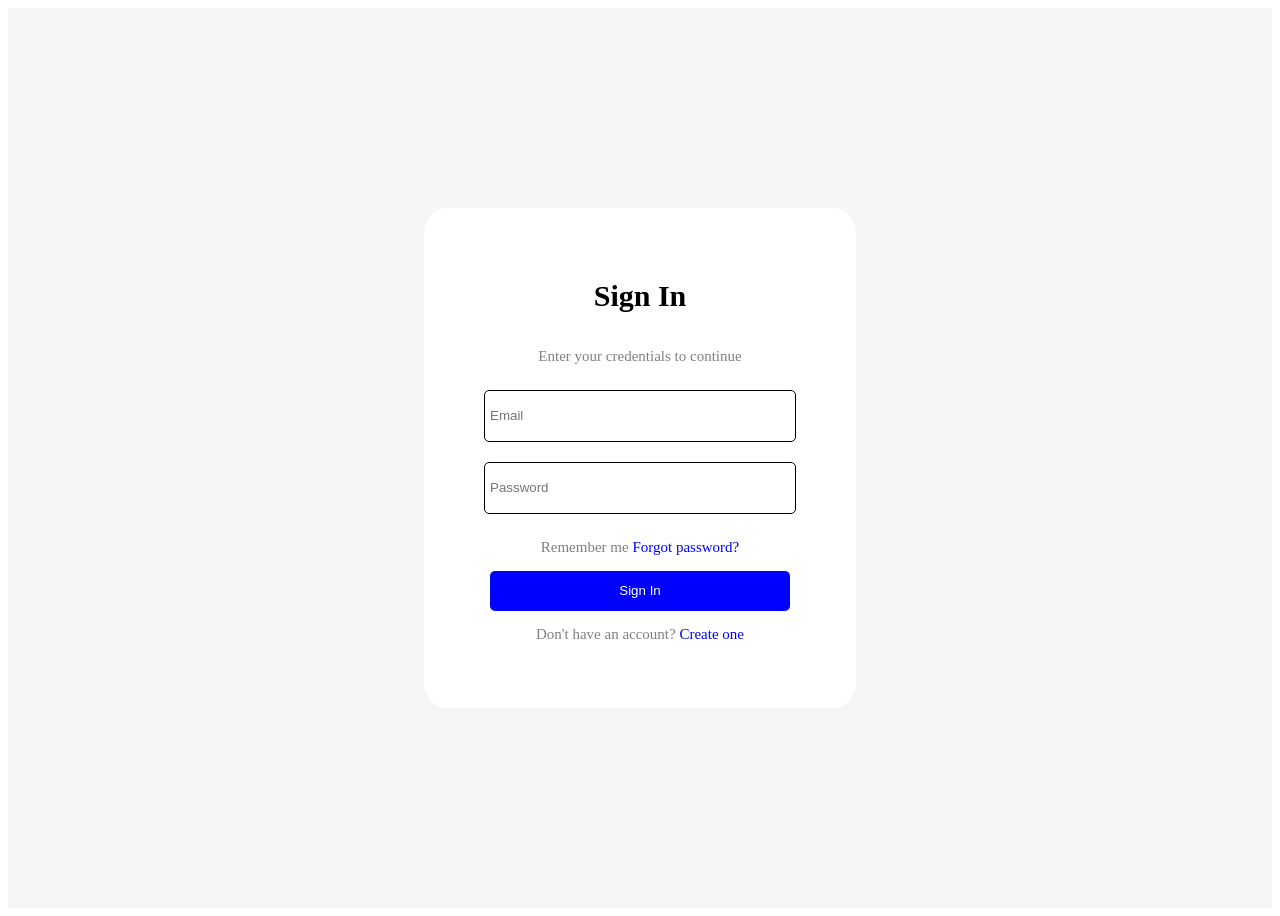
<file: index.html>
<!DOCTYPE html>
<html lang="en">
<head>
    <meta charset="UTF-8">
    <meta name="viewport" content="width=device-width, initial-scale=1.0">
    <link rel="stylesheet" href="sign.css">
    <title>Page de connection</title>
</head>
<body>
    <main>
        <form action="">
            <h1>Sign In</h1>
            <p>
                Enter your credentials to continue
            </p>

            <input type="email" placeholder="Email">
            <input type="password" placeholder="Password">

           <!-- <label>
                <input type="checkbox" name="remember"> Remember me <a href="#">Forgot password?</a>
            </label>-->
            <p>Remember me  <a href="#">Forgot password?</a></p>
            
            <button>Sign In</button>
            <p>
                Don't have an account? <a href="#">Create one</a>
            </p>
        </form>
    </main>
   
</body>
</html>
</file>
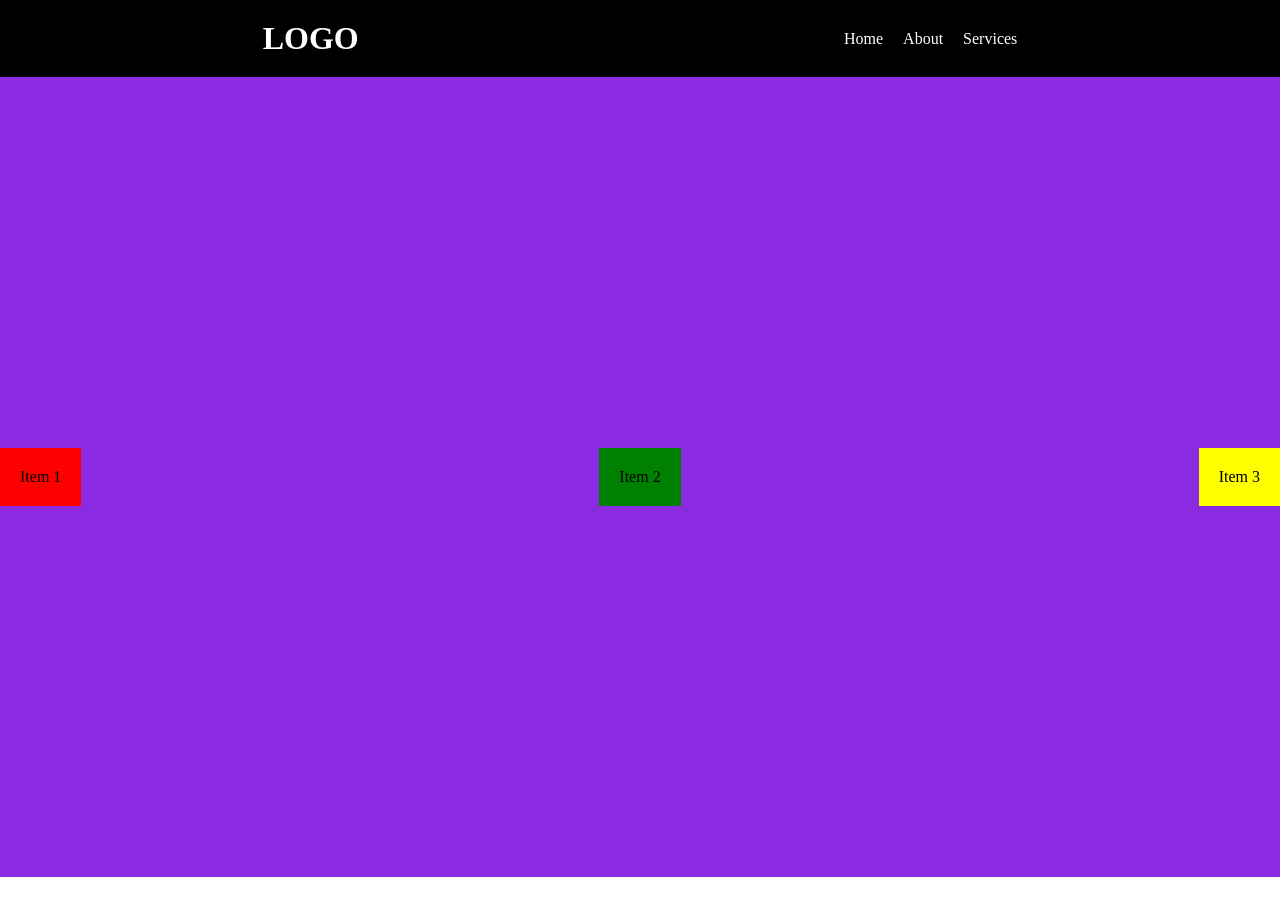
<file: CSS Flexbox/flex.html>
<!DOCTYPE html>
<html lang="en">
<head>
    <meta charset="UTF-8">
    <meta name="viewport" content="width=device-width, initial-scale=1.0">
    <link rel="stylesheet" href="flex.css">
    <title>CSS Flexbox</title>
</head>
<body>
    <header>
        <h1>LOGO</h1>
        <ul>
            <li><a href="#">Home</a></li>
            <li><a href="#">About</a></li>
            <li><a href="#">Services</a></li>
        </ul>
    </header>
    <div class="container">
        <div class="item1">Item 1</div>
        <div class="item2">Item 2</div>
        <div class="item3">Item 3</div>
    </div>
</body>
</html>
</file>
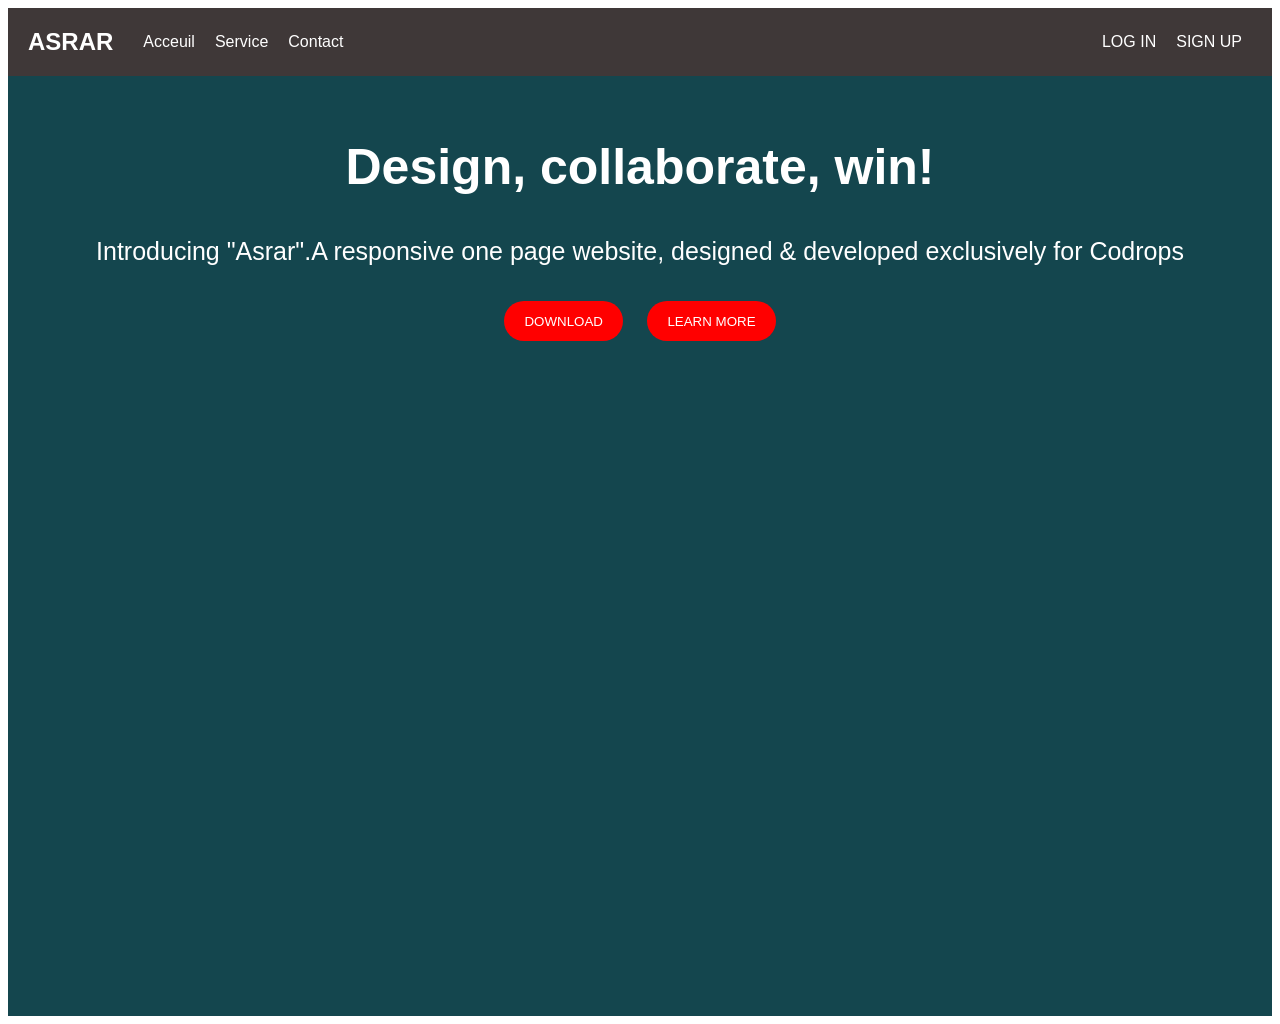
<file: header/header.html>
<!DOCTYPE html>
<html lang="en">
<head>
    <meta charset="UTF-8">
    <meta name="viewport" content="width=device-width, initial-scale=1.0">
    <link rel="stylesheet" href="header.css">
    <title>Page d'acceuil</title>
</head>
<body>
    <header>
        <h1>ASRAR</h1>
        <nav>
            <a href="#">Acceuil</a>
            <a href="#">Service</a>
            <a href="#">Contact</a>
        </nav>
        <div class="right">
            <a href="#">LOG IN</a>
            <a href="#">SIGN UP</a>
        </div>
    </header>
    <main>
        <h2>Design, collaborate, win!</h2>
        <p>Introducing "Asrar".A responsive one page website, designed & developed exclusively for Codrops</p>

        <button>DOWNLOAD</button>
        <button>LEARN MORE</button>
    </main>
</body>
</html>
</file>
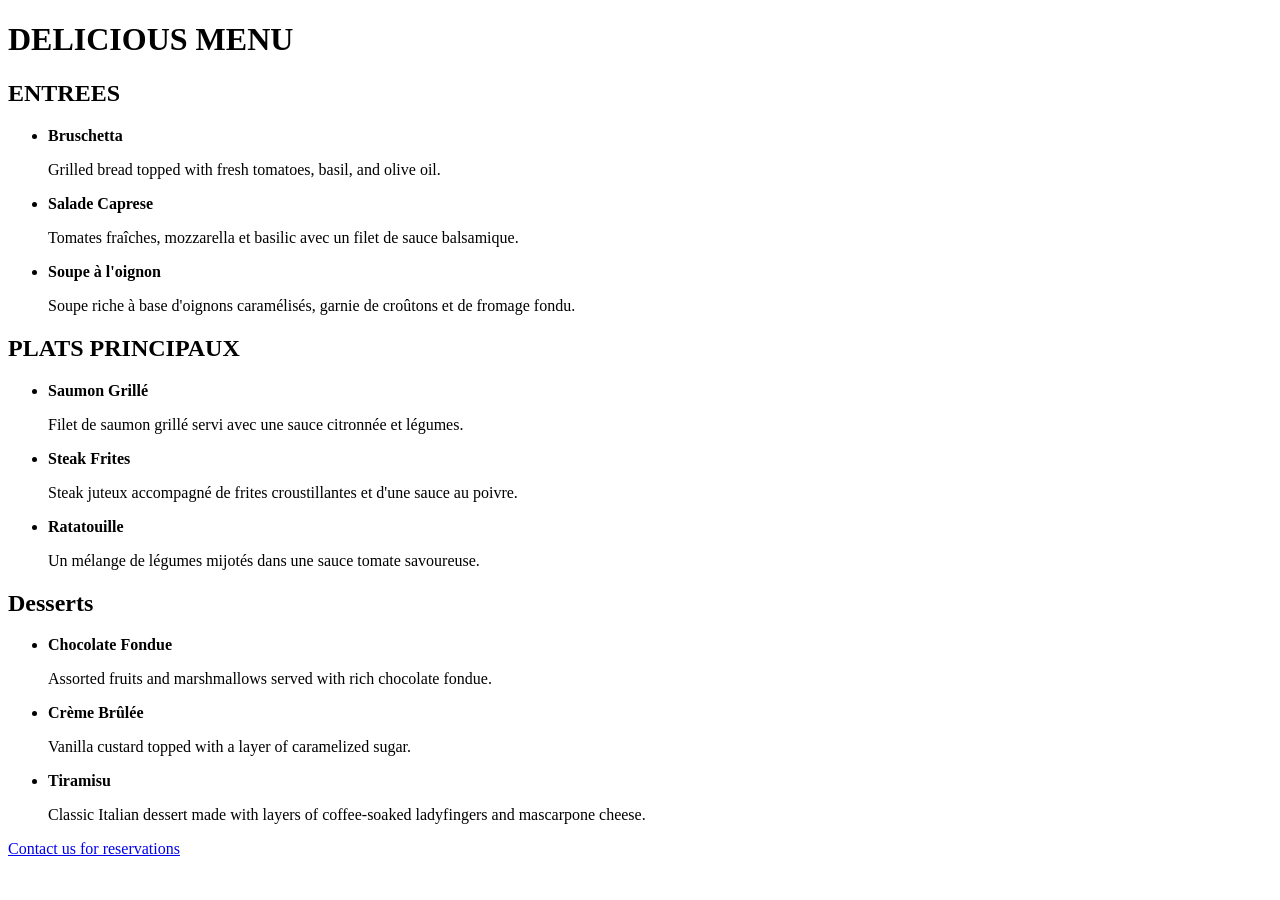
<file: HTML Project 1/project2.html>
<!DOCTYPE html>
<html lang="en"> 
<head>    
    <meta charset="UTF-8">  
    <meta name="viewport" content="width=device-width, initial-scale=1.0">   
    <title>Delicious Bites Menu</title> 
</head>

<body>   
    <h1>DELICIOUS MENU</h1>

    <h2>ENTREES</h2>  
    <ul>     
        <li>     
            <strong>Bruschetta</strong>    
            <p>Grilled bread topped with fresh tomatoes, basil, and olive oil.</p>
        </li> 
        <li>
            <strong>Salade Caprese</strong>
            <p>Tomates fraîches, mozzarella et basilic avec un filet de sauce balsamique.</p>
        </li>
        <li>
            <strong>Soupe à l'oignon</strong>
            <p>Soupe riche à base d'oignons caramélisés, garnie de croûtons et de fromage fondu.</p>
        </li>
    </ul>  

    <h2>PLATS PRINCIPAUX</h2>    
    <ul>   
        <li>
            <strong>Saumon Grillé</strong>
            <p>Filet de saumon grillé servi avec une sauce citronnée et légumes.</p>
        </li>
        <li>
            <strong>Steak Frites</strong>
            <p>Steak juteux accompagné de frites croustillantes et d'une sauce au poivre.</p>
        </li>
        <li>
            <strong>Ratatouille</strong>
            <p>Un mélange de légumes mijotés dans une sauce tomate savoureuse.</p>
        </li>    
    </ul>   

    <h2>Desserts</h2>  
    <ul>     
        <li>    
            <strong>Chocolate Fondue</strong>     
            <p>Assorted fruits and marshmallows served with rich chocolate fondue.</p>    
        </li> 
        <li>
            <strong>Crème Brûlée</strong>
            <p>Vanilla custard topped with a layer of caramelized sugar.</p>
        </li>
        <li>
            <strong>Tiramisu</strong>
            <p>Classic Italian dessert made with layers of coffee-soaked ladyfingers and mascarpone cheese.</p>
        </li>
    </ul> 
   <p><a href="contact.html">Contact us for reservations</a></p> 

</body>
</html>
</file>
<file: sign.css>
main{
    background-color: whitesmoke;
    align-items: center;
    display:flex;
    flex-direction:column;
    justify-content:center;
    height: 100vh;

}
form{
    background-color:white;
    display:flex;
    flex-direction:column;
    align-items:center;
    justify-content:center;
    padding:50px;
    border-radius: 5%;
}
h1{
    font-size:30px;
}
input{
    width:300px;
    height:40px;
    margin:10px; 
    border:1px solid black;
    border-radius: 5px;
    padding:5px;
}
button{
    width:300px;
    height:40px;
    color: white;
    background-color: blue;
    border:none;
    border-radius:5px;
    cursor:pointer;
}
p{
    color:gray;
    font-size: 15px;
}
a{
    color:blue;
    text-decoration:none;
}
</file>
<file: CSS Flexbox/flex.css>
*{
    margin:0;
    padding:0;
}
header{
    background-color:black;
    color:white;
    display: flex;
    justify-content:space-around;
    align-items:center;
    padding:20px;
}
ul{
    display: flex;
    list-style:none;
    gap:20px;
}
a{
    color:white;
    text-decoration:none;
}
a:hover{
    color:yellowgreen;
}
.container{
    display:flex;
    justify-content:space-between;
    align-items:center;
    height:800px;
    background-color:blueviolet;
}
.item1{
    background-color: red;
    padding:20px;
}
.item2{
    background-color: green;
    padding:20px;
}
.item3{
    background-color: yellow;
    padding:20px;
}
</file>
<file: header/header.css>
header{
    background-color: #3f3838;
    color: white;
    padding: 20px;
    display: flex;
    justify-content: flex-start;
    align-items: center;
    font-family: 'Segoe UI', Tahoma, Geneva, Verdana, sans-serif;
}
nav{
    display:flex;
    padding: 0px;
}
/*h1{
    margin-right: 20px;
    font-size: 24px;
}

/* 🔥 liens du menu */
/*nav a{
    color: white;
    text-decoration: none;
    font-size: 16px;
    margin: 0 10px;
}*/
h1{
    margin: 0;
    margin-right: 20px;
    font-size: 24px;

}
nav a, .right a{
    color: white;
    text-decoration: none;
    font-size: 16px;
    margin: 0 10px;
}
.right{
    margin-left: auto;
    display: flex;
}
main{
    padding: 20px;
    background-color: rgb(20, 70, 78);
    text-align: center;
    height: 100vh;
    font-family: 'Segoe UI', Tahoma, Geneva, Verdana, sans-serif;
}
h2{
    color: white;
    font-size: 50px;
}
p{
    color:white;
    font-size: 25px;
}
button{
    background-color: red;
    color: white;
    border: none;
    padding: 10px 20px;
    border-radius: 20px;
    margin: 10px;
    cursor: pointer;
    height:40px;
}
</file>
